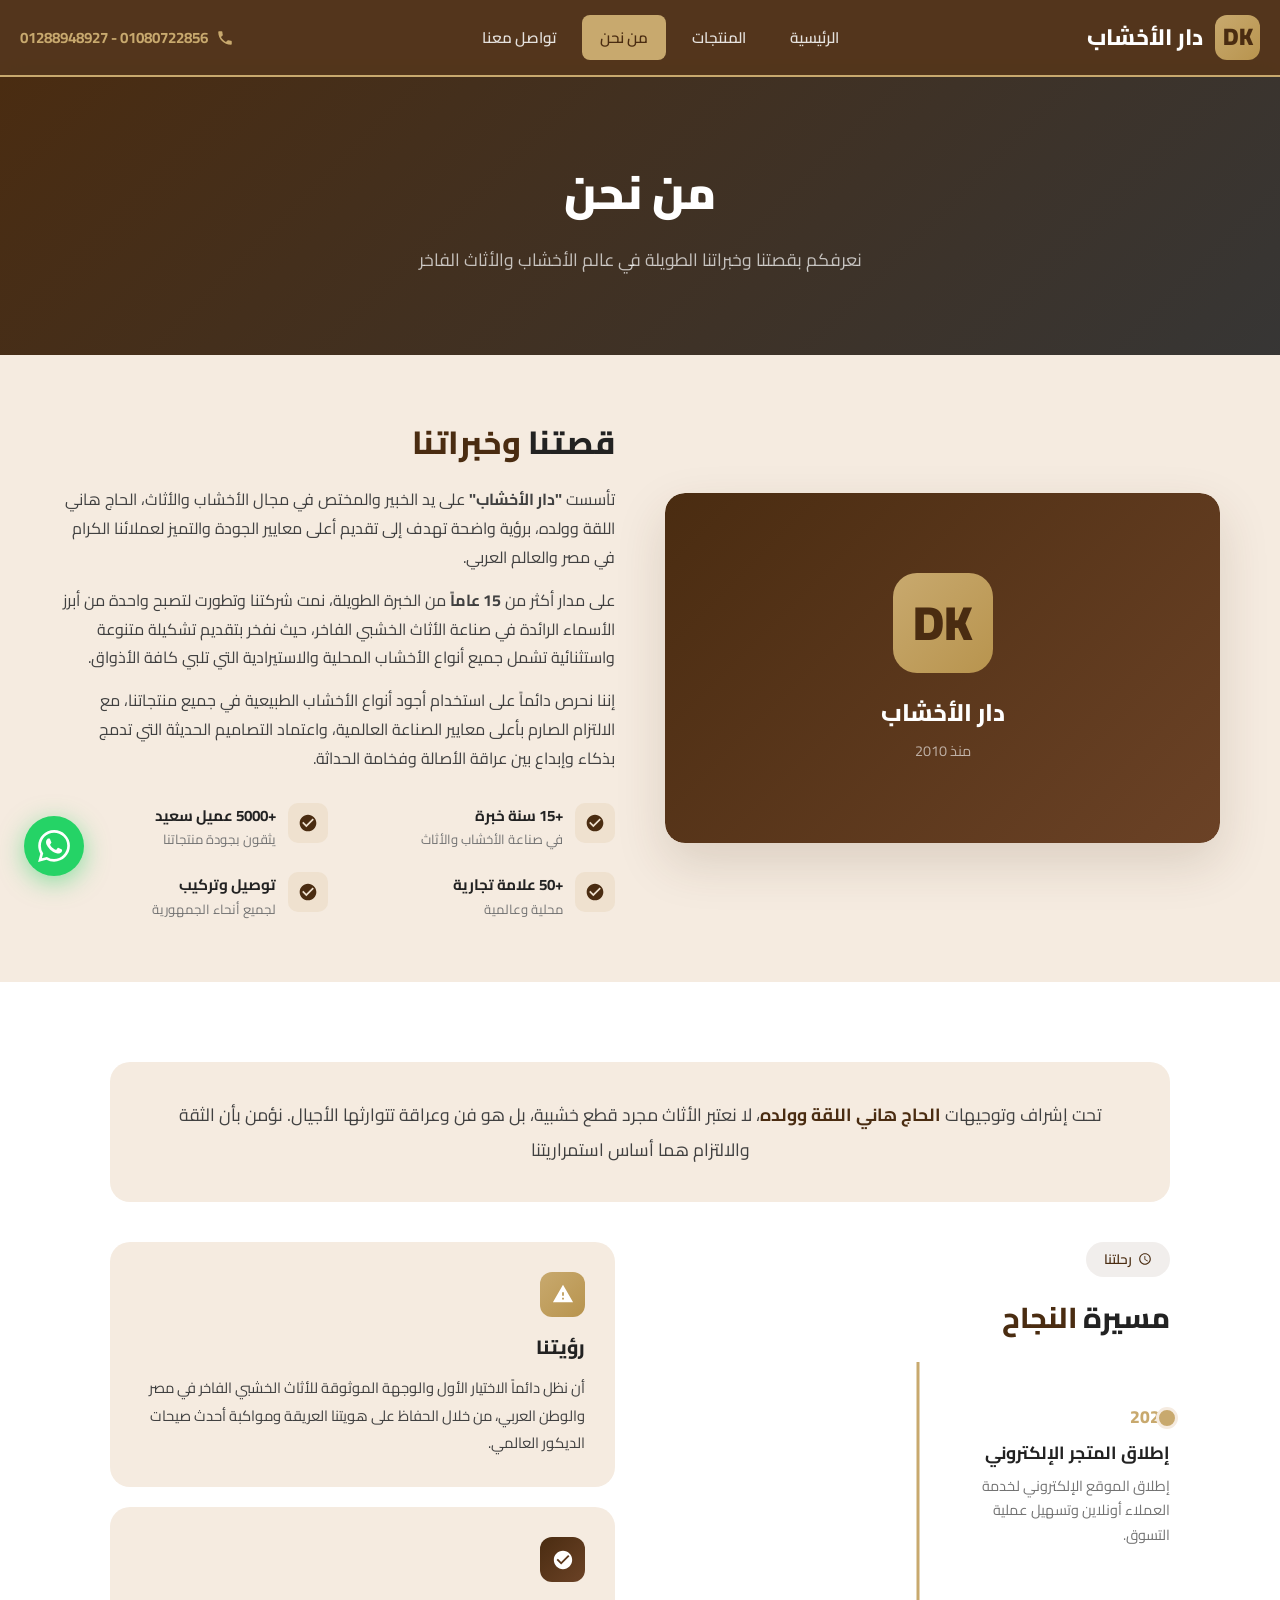
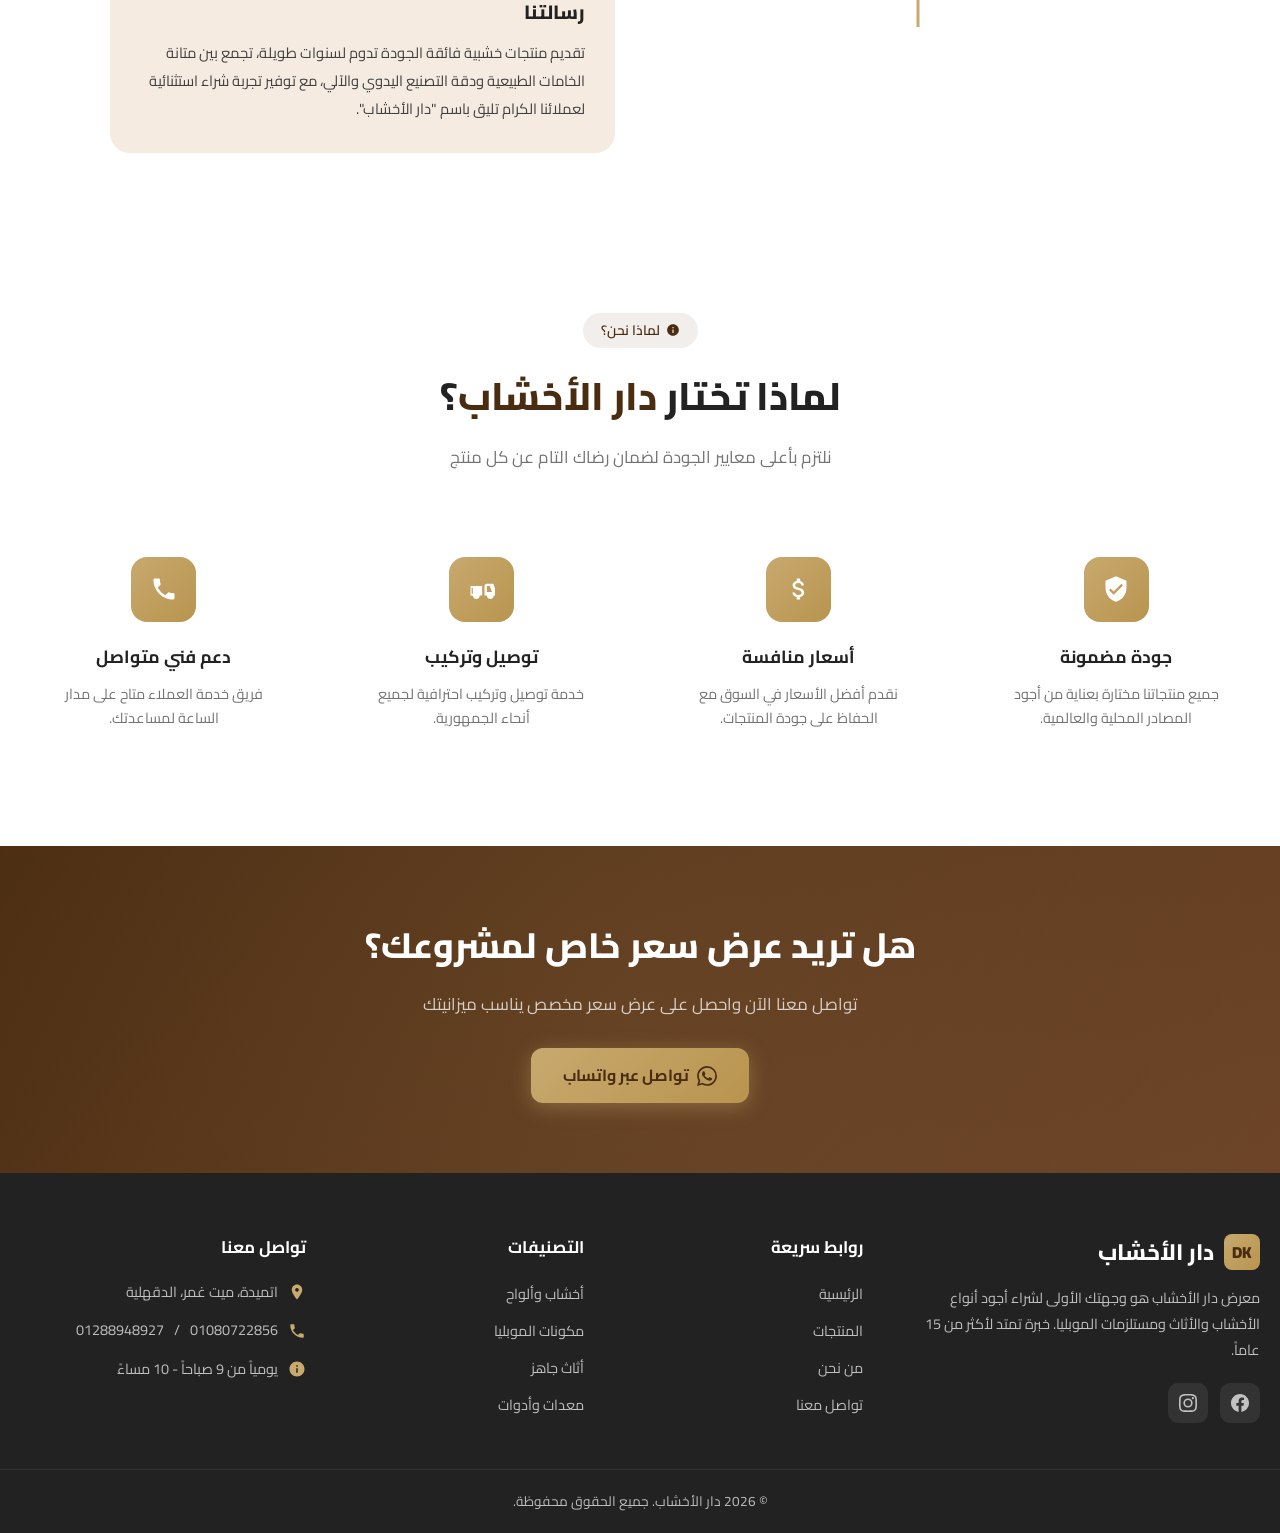
<file: about.html>
<!DOCTYPE html>
<html lang="ar" dir="rtl">
<head>
    <meta charset="UTF-8">
    <meta name="viewport" content="width=device-width, initial-scale=1.0">
    <title>من نحن | دار الأخشاب</title>
    <link rel="preconnect" href="https://fonts.googleapis.com">
    <link rel="preconnect" href="https://fonts.gstatic.com" crossorigin>
    <link href="https://fonts.googleapis.com/css2?family=Cairo:wght@400;500;600;700;800;900&display=swap" rel="stylesheet">
    <link rel="stylesheet" href="css/style.css">
</head>
<body>

<!-- Mobile Overlay -->
<div class="mobile-overlay"></div>

<!-- Navbar -->
<nav class="navbar">
    <div class="nav-container">
        <a href="index.html" class="nav-logo">
            <div class="logo-icon">DK</div>
            <span>دار الأخشاب</span>
        </a>
        <ul class="nav-links">
            <li><a href="index.html">الرئيسية</a></li>
            <li><a href="shop.html">المنتجات</a></li>
            <li><a href="about.html" class="active">من نحن</a></li>
            <li><a href="contact.html">تواصل معنا</a></li>
        </ul>
        <div class="nav-phone">
            <svg width="18" height="18" fill="currentColor" viewBox="0 0 24 24"><path d="M6.62 10.79c1.44 2.83 3.76 5.14 6.59 6.59l2.2-2.2c.27-.27.67-.36 1.02-.24 1.12.37 2.33.57 3.57.57.55 0 1 .45 1 1V20c0 .55-.45 1-1 1-9.39 0-17-7.61-17-17 0-.55.45-1 1-1h3.5c.55 0 1 .45 1 1 0 1.25.2 2.45.57 3.57.11.35.03.74-.25 1.02l-2.2 2.2z"/></svg>
            <span>01080722856 - 01288948927</span>
        </div>
        <div class="mobile-toggle">
            <span></span>
            <span></span>
            <span></span>
        </div>
    </div>
</nav>

<!-- About Hero -->
<section class="about-hero">
    <h1>من نحن</h1>
    <p>نعرفكم بقصتنا وخبراتنا الطويلة في عالم الأخشاب والأثاث الفاخر</p>
</section>

<!-- About Content -->
<section class="about-content">
    <div class="about-grid animate-on-scroll">
        <div class="about-image">
            <div style="width: 100%; height: 350px; background: linear-gradient(135deg, var(--wood-brown), var(--wood-brown-light)); border-radius: 20px; display: flex; flex-direction: column; align-items: center; justify-content: center; box-shadow: 0 20px 50px rgba(74, 44, 17, 0.15);">
                <div style="width: 100px; height: 100px; background: linear-gradient(135deg, var(--gold-accent), var(--gold-hover)); border-radius: 24px; display: flex; align-items: center; justify-content: center; margin-bottom: 20px;">
                    <span style="font-size: 3rem; font-weight: 900; color: var(--wood-brown);">DK</span>
                </div>
                <span style="font-size: 1.5rem; font-weight: 800; color: var(--white);">دار الأخشاب</span>
                <span style="font-size: 0.9rem; color: rgba(255,255,255,0.6); margin-top: 6px;"> منذ 2010</span>
            </div>
        </div>
        <div class="about-text">
            <h2>قصتنا <span>وخبراتنا</span></h2>
            <p>تأسست <strong>"دار الأخشاب"</strong> على يد الخبير والمختص في مجال الأخشاب والأثاث، الحاج هاني اللقة وولده، برؤية واضحة تهدف إلى تقديم أعلى معايير الجودة والتميز لعملائنا الكرام في مصر والعالم العربي.</p>
            <p>على مدار أكثر من <strong>15 عاماً</strong> من الخبرة الطويلة، نمت شركتنا وتطورت لتصبح واحدة من أبرز الأسماء الرائدة في صناعة الأثاث الخشبي الفاخر، حيث نفخر بتقديم تشكيلة متنوعة واستثنائية تشمل جميع أنواع الأخشاب المحلية والاستيرادية التي تلبي كافة الأذواق.</p>
            <p>إننا نحرص دائماً على استخدام أجود أنواع الأخشاب الطبيعية في جميع منتجاتنا، مع الالتزام الصارم بأعلى معايير الصناعة العالمية، واعتماد التصاميم الحديثة التي تدمج بذكاء وإبداع بين عراقة الأصالة وفخامة الحداثة.</p>
            <div class="about-features">
                <div class="about-feature">
                    <div class="about-feature-icon">
                        <svg width="20" height="20" fill="currentColor" viewBox="0 0 24 24"><path d="M12 2C6.48 2 2 6.48 2 12s4.48 10 10 10 10-4.48 10-10S17.52 2 12 2zm-2 15l-5-5 1.41-1.41L10 14.17l7.59-7.59L19 8l-9 9z"/></svg>
                    </div>
                    <div>
                        <h4>+15 سنة خبرة</h4>
                        <p>في صناعة الأخشاب والأثاث</p>
                    </div>
                </div>
                <div class="about-feature">
                    <div class="about-feature-icon">
                        <svg width="20" height="20" fill="currentColor" viewBox="0 0 24 24"><path d="M12 2C6.48 2 2 6.48 2 12s4.48 10 10 10 10-4.48 10-10S17.52 2 12 2zm-2 15l-5-5 1.41-1.41L10 14.17l7.59-7.59L19 8l-9 9z"/></svg>
                    </div>
                    <div>
                        <h4>+5000 عميل سعيد</h4>
                        <p>يثقون بجودة منتجاتنا</p>
                    </div>
                </div>
                <div class="about-feature">
                    <div class="about-feature-icon">
                        <svg width="20" height="20" fill="currentColor" viewBox="0 0 24 24"><path d="M12 2C6.48 2 2 6.48 2 12s4.48 10 10 10 10-4.48 10-10S17.52 2 12 2zm-2 15l-5-5 1.41-1.41L10 14.17l7.59-7.59L19 8l-9 9z"/></svg>
                    </div>
                    <div>
                        <h4>+50 علامة تجارية</h4>
                        <p>محلية وعالمية</p>
                    </div>
                </div>
                <div class="about-feature">
                    <div class="about-feature-icon">
                        <svg width="20" height="20" fill="currentColor" viewBox="0 0 24 24"><path d="M12 2C6.48 2 2 6.48 2 12s4.48 10 10 10 10-4.48 10-10S17.52 2 12 2zm-2 15l-5-5 1.41-1.41L10 14.17l7.59-7.59L19 8l-9 9z"/></svg>
                    </div>
                    <div>
                        <h4>توصيل وتركيب</h4>
                        <p>لجميع أنحاء الجمهورية</p>
                    </div>
                </div>
            </div>
        </div>
    </div>
</section>

<!-- Timeline + Vision & Mission -->
<section class="section" style="background: var(--white);">
    <div style="max-width: 1100px; margin: 0 auto; padding: 0 20px;">
        <div class="animate-on-scroll" style="background: var(--warm-beige); border-radius: 20px; padding: 35px 40px; margin-bottom: 40px; text-align: center;">
            <p style="font-size: 1.1rem; color: var(--gray-700); line-height: 2; margin: 0;">
                تحت إشراف وتوجيهات <strong style="color: var(--wood-brown);">الحاج هاني اللقة وولده</strong>، لا نعتبر الأثاث مجرد قطع خشبية، بل هو فن وعراقة تتوارثها الأجيال.
                نؤمن بأن الثقة والالتزام هما أساس استمراريتنا
            </p>
        </div>

        <div style="display: grid; grid-template-columns: 1fr 1fr; gap: 50px; align-items: start;">

        <!-- Timeline -->
        <div class="animate-on-scroll">
            <div class="badge" style="display:inline-flex;align-items:center;gap:6px;background:rgba(74,44,17,0.08);color:var(--wood-brown);padding:6px 18px;border-radius:50px;font-weight:600;font-size:0.85rem;margin-bottom:16px;">
                <svg width="14" height="14" fill="currentColor" viewBox="0 0 24 24"><path d="M11.99 2C6.47 2 2 6.48 2 12s4.47 10 9.99 10C17.52 22 22 17.52 22 12S17.52 2 11.99 2zM12 20c-4.42 0-8-3.58-8-8s3.58-8 8-8 8 3.58 8 8-3.58 8-8 8zm.5-13H11v6l5.25 3.15.75-1.23-4.5-2.67z"/></svg>
                رحلتنا
            </div>
            <h2 style="font-size:1.8rem;font-weight:800;color:var(--charcoal);margin-bottom:20px;">مسيرة <span style="color:var(--wood-brown);">النجاح</span></h2>
            <div class="timeline">
                <div class="timeline-item animate-on-scroll">
                    <div class="timeline-year">2026</div>
                    <h3>إطلاق المتجر الإلكتروني</h3>
                    <p>إطلاق الموقع الإلكتروني لخدمة العملاء أونلاين وتسهيل عملية التسوق.</p>
                </div>
            </div>
        </div>

        <!-- Vision & Mission -->
        <div>
            <div class="animate-on-scroll" style="background: var(--warm-beige); border-radius: 20px; padding: 30px; margin-bottom: 20px;">
                <div style="width:45px;height:45px;background:linear-gradient(135deg,var(--gold-accent),var(--gold-hover));border-radius:12px;display:flex;align-items:center;justify-content:center;margin-bottom:14px;">
                    <svg width="22" height="22" fill="white" viewBox="0 0 24 24"><path d="M1 21h22L12 2 1 21zm12-3h-2v-2h2v2zm0-4h-2v-4h2v4z"/></svg>
                </div>
                <h3 style="font-size:1.2rem;font-weight:800;color:var(--charcoal);margin-bottom:10px;">رؤيتنا</h3>
                <p style="font-size:0.92rem;color:var(--gray-700);line-height:1.9;margin:0;">
                    أن نظل دائماً الاختيار الأول والوجهة الموثوقة للأثاث الخشبي الفاخر في مصر والوطن العربي، من خلال الحفاظ على هويتنا العريقة ومواكبة أحدث صيحات الديكور العالمي.
                </p>
            </div>

            <div class="animate-on-scroll" style="background: var(--warm-beige); border-radius: 20px; padding: 30px;">
                <div style="width:45px;height:45px;background:linear-gradient(135deg,var(--wood-brown),var(--wood-brown-light));border-radius:12px;display:flex;align-items:center;justify-content:center;margin-bottom:14px;">
                    <svg width="22" height="22" fill="white" viewBox="0 0 24 24"><path d="M12 2C6.48 2 2 6.48 2 12s4.48 10 10 10 10-4.48 10-10S17.52 2 12 2zm-2 15l-5-5 1.41-1.41L10 14.17l7.59-7.59L19 8l-9 9z"/></svg>
                </div>
                <h3 style="font-size:1.2rem;font-weight:800;color:var(--charcoal);margin-bottom:10px;">رسالتنا</h3>
                <p style="font-size:0.92rem;color:var(--gray-700);line-height:1.9;margin:0;">
                    تقديم منتجات خشبية فائقة الجودة تدوم لسنوات طويلة، تجمع بين متانة الخامات الطبيعية ودقة التصنيع اليدوي والآلي، مع توفير تجربة شراء استثنائية لعملائنا الكرام تليق باسم "دار الأخشاب".
                </p>
            </div>
        </div>
    </div>
    </div>
</section>

<!-- Why Choose Us -->
<section class="section why-us">
    <div class="section-header animate-on-scroll">
        <div class="badge">
            <svg width="14" height="14" fill="currentColor" viewBox="0 0 24 24"><path d="M12 22C6.477 22 2 17.523 2 12S6.477 2 12 2s10 4.477 10 10-4.477 10-10 10zm-1-11v6h2v-6h-2zm0-4v2h2V7h-2z"/></svg>
            لماذا نحن؟
        </div>
        <h2>لماذا تختار <span>دار الأخشاب</span>؟</h2>
        <p>نلتزم بأعلى معايير الجودة لضمان رضاك التام عن كل منتج</p>
    </div>
    <div class="why-us-grid">
        <div class="why-us-card animate-on-scroll">
            <div class="why-us-icon">
                <svg width="28" height="28" fill="currentColor" viewBox="0 0 24 24"><path d="M12 1L3 5v6c0 5.55 3.84 10.74 9 12 5.16-1.26 9-6.45 9-12V5l-9-4zm-2 16l-4-4 1.41-1.41L10 14.17l6.59-6.59L18 9l-8 8z"/></svg>
            </div>
            <h3>جودة مضمونة</h3>
            <p>جميع منتجاتنا مختارة بعناية من أجود المصادر المحلية والعالمية.</p>
        </div>
        <div class="why-us-card animate-on-scroll">
            <div class="why-us-icon">
                <svg width="28" height="28" fill="currentColor" viewBox="0 0 24 24"><path d="M11.8 10.9c-2.27-.59-3-1.2-3-2.15 0-1.09 1.01-1.85 2.7-1.85 1.78 0 2.44.85 2.5 2.1h2.21c-.07-1.72-1.12-3.3-3.21-3.81V3h-3v2.16c-1.94.42-3.5 1.68-3.5 3.61 0 2.31 1.91 3.46 4.7 4.13 2.5.6 3 1.48 3 2.41 0 .69-.49 1.79-2.7 1.79-2.06 0-2.87-.92-2.98-2.1h-2.2c.12 2.19 1.76 3.42 3.68 3.83V21h3v-2.15c1.95-.37 3.5-1.5 3.5-3.55 0-2.84-2.43-3.81-4.7-4.4z"/></svg>
            </div>
            <h3>أسعار منافسة</h3>
            <p>نقدم أفضل الأسعار في السوق مع الحفاظ على جودة المنتجات.</p>
        </div>
        <div class="why-us-card animate-on-scroll">
            <div class="why-us-icon">
                <svg width="28" height="28" fill="currentColor" viewBox="0 0 24 24"><path d="M18 18.5c.83 0 1.5-.67 1.5-1.5s-.67-1.5-1.5-1.5-1.5.67-1.5 1.5.67 1.5 1.5 1.5zM19.5 9.5l1.9 5.1H17V9.5h2.5m0-2H17c-1.1 0-2 .9-2 2v8h2c0 1.66 1.34 3 3 3s3-1.34 3-3h2v-3.5l-2.5-6.5zM6 18.5c.83 0 1.5-.67 1.5-1.5s-.67-1.5-1.5-1.5-1.5.67-1.5 1.5.67 1.5 1.5 1.5zM3 9.5v8h2c0 1.66 1.34 3 3 3s3-1.34 3-3h2v-8H3zm2 6.5H4v-5h1v5z"/></svg>
            </div>
            <h3>توصيل وتركيب</h3>
            <p>خدمة توصيل وتركيب احترافية لجميع أنحاء الجمهورية.</p>
        </div>
        <div class="why-us-card animate-on-scroll">
            <div class="why-us-icon">
                <svg width="28" height="28" fill="currentColor" viewBox="0 0 24 24"><path d="M20 15.5c-1.25 0-2.45-.2-3.57-.57-.35-.11-.74-.03-1.02.24l-2.2 2.2c-2.83-1.44-5.15-3.75-6.59-6.59l2.2-2.2c.28-.28.36-.67.25-1.02C8.7 6.45 8.5 5.25 8.5 4c0-.55-.45-1-1-1H4c-.55 0-1 .45-1 1 0 9.39 7.61 17 17 17 .55 0 1-.45 1-1v-3.5c0-.55-.45-1-1-1z"/></svg>
            </div>
            <h3>دعم فني متواصل</h3>
            <p>فريق خدمة العملاء متاح على مدار الساعة لمساعدتك.</p>
        </div>
    </div>
</section>

<!-- CTA Banner -->
<section class="cta-banner">
    <h2>هل تريد عرض سعر خاص لمشروعك؟</h2>
    <p>تواصل معنا الآن واحصل على عرض سعر مخصص يناسب ميزانيتك</p>
    <a href="https://wa.me/201080722856" class="btn btn-gold" target="_blank">
        <svg width="20" height="20" fill="currentColor" viewBox="0 0 24 24"><path d="M17.472 14.382c-.297-.149-1.758-.867-2.03-.967-.273-.099-.471-.148-.67.15-.197.297-.767.966-.94 1.164-.173.199-.347.223-.644.075-.297-.15-1.255-.463-2.39-1.475-.883-.788-1.48-1.761-1.653-2.059-.173-.297-.018-.458.13-.606.134-.133.298-.347.446-.52.149-.174.198-.298.298-.497.099-.198.05-.371-.025-.52-.075-.149-.669-1.612-.916-2.207-.242-.579-.487-.5-.669-.51-.173-.008-.371-.01-.57-.01-.198 0-.52.074-.792.372-.272.297-1.04 1.016-1.04 2.479 0 1.462 1.065 2.875 1.213 3.074.149.198 2.096 3.2 5.077 4.487.709.306 1.262.489 1.694.625.712.227 1.36.195 1.871.118.571-.085 1.758-.719 2.006-1.413.248-.694.248-1.289.173-1.413-.074-.124-.272-.198-.57-.347m-5.421 7.403h-.004a9.87 9.87 0 01-5.031-1.378l-.361-.214-3.741.982.998-3.648-.235-.374a9.86 9.86 0 01-1.51-5.26c.001-5.45 4.436-9.884 9.888-9.884 2.64 0 5.122 1.03 6.988 2.898a9.825 9.825 0 012.893 6.994c-.003 5.45-4.437 9.884-9.885 9.884m8.413-18.297A11.815 11.815 0 0012.05 0C5.495 0 .16 5.335.157 11.892c0 2.096.547 4.142 1.588 5.945L.057 24l6.305-1.654a11.882 11.882 0 005.683 1.448h.005c6.554 0 11.89-5.335 11.893-11.893a11.821 11.821 0 00-3.48-8.413z"/></svg>
        تواصل عبر واتساب
    </a>
</section>

<!-- Footer -->
<footer class="footer">
    <div class="footer-grid">
        <div class="footer-brand">
            <h3>
                <div class="logo-icon" style="width:36px;height:36px;background:linear-gradient(135deg,var(--gold-accent),var(--gold-hover));border-radius:8px;display:flex;align-items:center;justify-content:center;font-size:1rem;color:var(--wood-brown);font-weight:900;">DK</div>
                دار الأخشاب
            </h3>
            <p>معرض دار الأخشاب هو وجهتك الأولى لشراء أجود أنواع الأخشاب والأثاث ومستلزمات الموبليا. خبرة تمتد لأكثر من 15 عاماً.</p>
            <div class="footer-social">
                <a href="https://www.facebook.com/share/18kz8QVVQr/" target="_blank" aria-label="Facebook"><svg width="18" height="18" fill="currentColor" viewBox="0 0 24 24"><path d="M24 12.073c0-6.627-5.373-12-12-12s-12 5.373-12 12c0 5.99 4.388 10.954 10.125 11.854v-8.385H7.078v-3.47h3.047V9.43c0-3.007 1.792-4.669 4.533-4.669 1.312 0 2.686.235 2.686.235v2.953H15.83c-1.491 0-1.956.925-1.956 1.874v2.25h3.328l-.532 3.47h-2.796v8.385C19.612 23.027 24 18.062 24 12.073z"/></svg></a>
                <a href="#" aria-label="Instagram"><svg width="18" height="18" fill="currentColor" viewBox="0 0 24 24"><path d="M12 2.163c3.204 0 3.584.012 4.85.07 3.252.148 4.771 1.691 4.919 4.919.058 1.265.069 1.645.069 4.849 0 3.205-.012 3.584-.069 4.849-.149 3.225-1.664 4.771-4.919 4.919-1.266.058-1.644.07-4.85.07-3.204 0-3.584-.012-4.849-.07-3.26-.149-4.771-1.699-4.919-4.92-.058-1.265-.07-1.644-.07-4.849 0-3.204.013-3.583.07-4.849.149-3.227 1.664-4.771 4.919-4.919 1.266-.057 1.645-.069 4.849-.069zM12 0C8.741 0 8.333.014 7.053.072 2.695.272.273 2.69.073 7.052.014 8.333 0 8.741 0 12c0 3.259.014 3.668.072 4.948.2 4.358 2.618 6.78 6.98 6.98C8.333 23.986 8.741 24 12 24c3.259 0 3.668-.014 4.948-.072 4.354-.2 6.782-2.618 6.979-6.98.059-1.28.073-1.689.073-4.948 0-3.259-.014-3.667-.072-4.947-.196-4.354-2.617-6.78-6.979-6.98C15.668.014 15.259 0 12 0zm0 5.838a6.162 6.162 0 100 12.324 6.162 6.162 0 000-12.324zM12 16a4 4 0 110-8 4 4 0 010 8zm6.406-11.845a1.44 1.44 0 100 2.881 1.44 1.44 0 000-2.881z"/></svg></a>
            </div>
        </div>
        <div class="footer-col">
            <h4>روابط سريعة</h4>
            <ul>
                <li><a href="index.html">الرئيسية</a></li>
                <li><a href="shop.html">المنتجات</a></li>
                <li><a href="about.html">من نحن</a></li>
                <li><a href="contact.html">تواصل معنا</a></li>
            </ul>
        </div>
        <div class="footer-col">
            <h4>التصنيفات</h4>
            <ul>
                <li><a href="shop.html">أخشاب وألواح</a></li>
                <li><a href="shop.html">مكونات الموبليا</a></li>
                <li><a href="shop.html">أثاث جاهز</a></li>
                <li><a href="shop.html">معدات وأدوات</a></li>
            </ul>
        </div>
        <div class="footer-col">
            <h4>تواصل معنا</h4>
            <div class="footer-contact-item">
                <svg fill="currentColor" viewBox="0 0 24 24"><path d="M12 2C8.13 2 5 5.13 5 9c0 5.25 7 13 7 13s7-7.75 7-13c0-3.87-3.13-7-7-7zm0 9.5c-1.38 0-2.5-1.12-2.5-2.5s1.12-2.5 2.5-2.5 2.5 1.12 2.5 2.5-1.12 2.5-2.5 2.5z"/></svg>
                <span>اتميدة، ميت غمر، الدقهلية</span>
            </div>
            <div class="footer-contact-item">
                <svg fill="currentColor" viewBox="0 0 24 24"><path d="M6.62 10.79c1.44 2.83 3.76 5.14 6.59 6.59l2.2-2.2c.27-.27.67-.36 1.02-.24 1.12.37 2.33.57 3.57.57.55 0 1 .45 1 1V20c0 .55-.45 1-1 1-9.39 0-17-7.61-17-17 0-.55.45-1 1-1h3.5c.55 0 1 .45 1 1 0 1.25.2 2.45.57 3.57.11.35.03.74-.25 1.02l-2.2 2.2z"/></svg>
                <a href="tel:01080722856">01080722856</a> / <a href="tel:01288948927">01288948927</a>
            </div>
            <div class="footer-contact-item">
                <svg fill="currentColor" viewBox="0 0 24 24"><path d="M12 22C6.477 22 2 17.523 2 12S6.477 2 12 2s10 4.477 10 10-4.477 10-10 10zm-1-11v6h2v-6h-2zm0-4v2h2V7h-2z"/></svg>
                <span>يومياً من 9 صباحاً - 10 مساءً</span>
            </div>
        </div>
    </div>
    <div class="footer-bottom">
        <p>&copy; 2026 دار الأخشاب. جميع الحقوق محفوظة.</p>
    </div>
</footer>

<!-- Floating WhatsApp -->
<a href="https://wa.me/201080722856" class="whatsapp-float" target="_blank" aria-label="تواصل عبر واتساب">
    <svg viewBox="0 0 24 24"><path d="M17.472 14.382c-.297-.149-1.758-.867-2.03-.967-.273-.099-.471-.148-.67.15-.197.297-.767.966-.94 1.164-.173.199-.347.223-.644.075-.297-.15-1.255-.463-2.39-1.475-.883-.788-1.48-1.761-1.653-2.059-.173-.297-.018-.458.13-.606.134-.133.298-.347.446-.52.149-.174.198-.298.298-.497.099-.198.05-.371-.025-.52-.075-.149-.669-1.612-.916-2.207-.242-.579-.487-.5-.669-.51-.173-.008-.371-.01-.57-.01-.198 0-.52.074-.792.372-.272.297-1.04 1.016-1.04 2.479 0 1.462 1.065 2.875 1.213 3.074.149.198 2.096 3.2 5.077 4.487.709.306 1.262.489 1.694.625.712.227 1.36.195 1.871.118.571-.085 1.758-.719 2.006-1.413.248-.694.248-1.289.173-1.413-.074-.124-.272-.198-.57-.347m-5.421 7.403h-.004a9.87 9.87 0 01-5.031-1.378l-.361-.214-3.741.982.998-3.648-.235-.374a9.86 9.86 0 01-1.51-5.26c.001-5.45 4.436-9.884 9.888-9.884 2.64 0 5.122 1.03 6.988 2.898a9.825 9.825 0 012.893 6.994c-.003 5.45-4.437 9.884-9.885 9.884m8.413-18.297A11.815 11.815 0 0012.05 0C5.495 0 .16 5.335.157 11.892c0 2.096.547 4.142 1.588 5.945L.057 24l6.305-1.654a11.882 11.882 0 005.683 1.448h.005c6.554 0 11.89-5.335 11.893-11.893a11.821 11.821 0 00-3.48-8.413z"/></svg>
    <span class="whatsapp-tooltip">تواصل معنا عبر واتساب</span>
</a>

<!-- Back to Top -->
<button class="back-to-top" aria-label="العودة للأعلى">
    <svg width="20" height="20" fill="currentColor" viewBox="0 0 24 24"><path d="M7.41 15.41L12 10.83l4.59 4.58L18 14l-6-6-6 6z"/></svg>
</button>

<script src="js/app.js"></script>
</body>
</html>
</file>
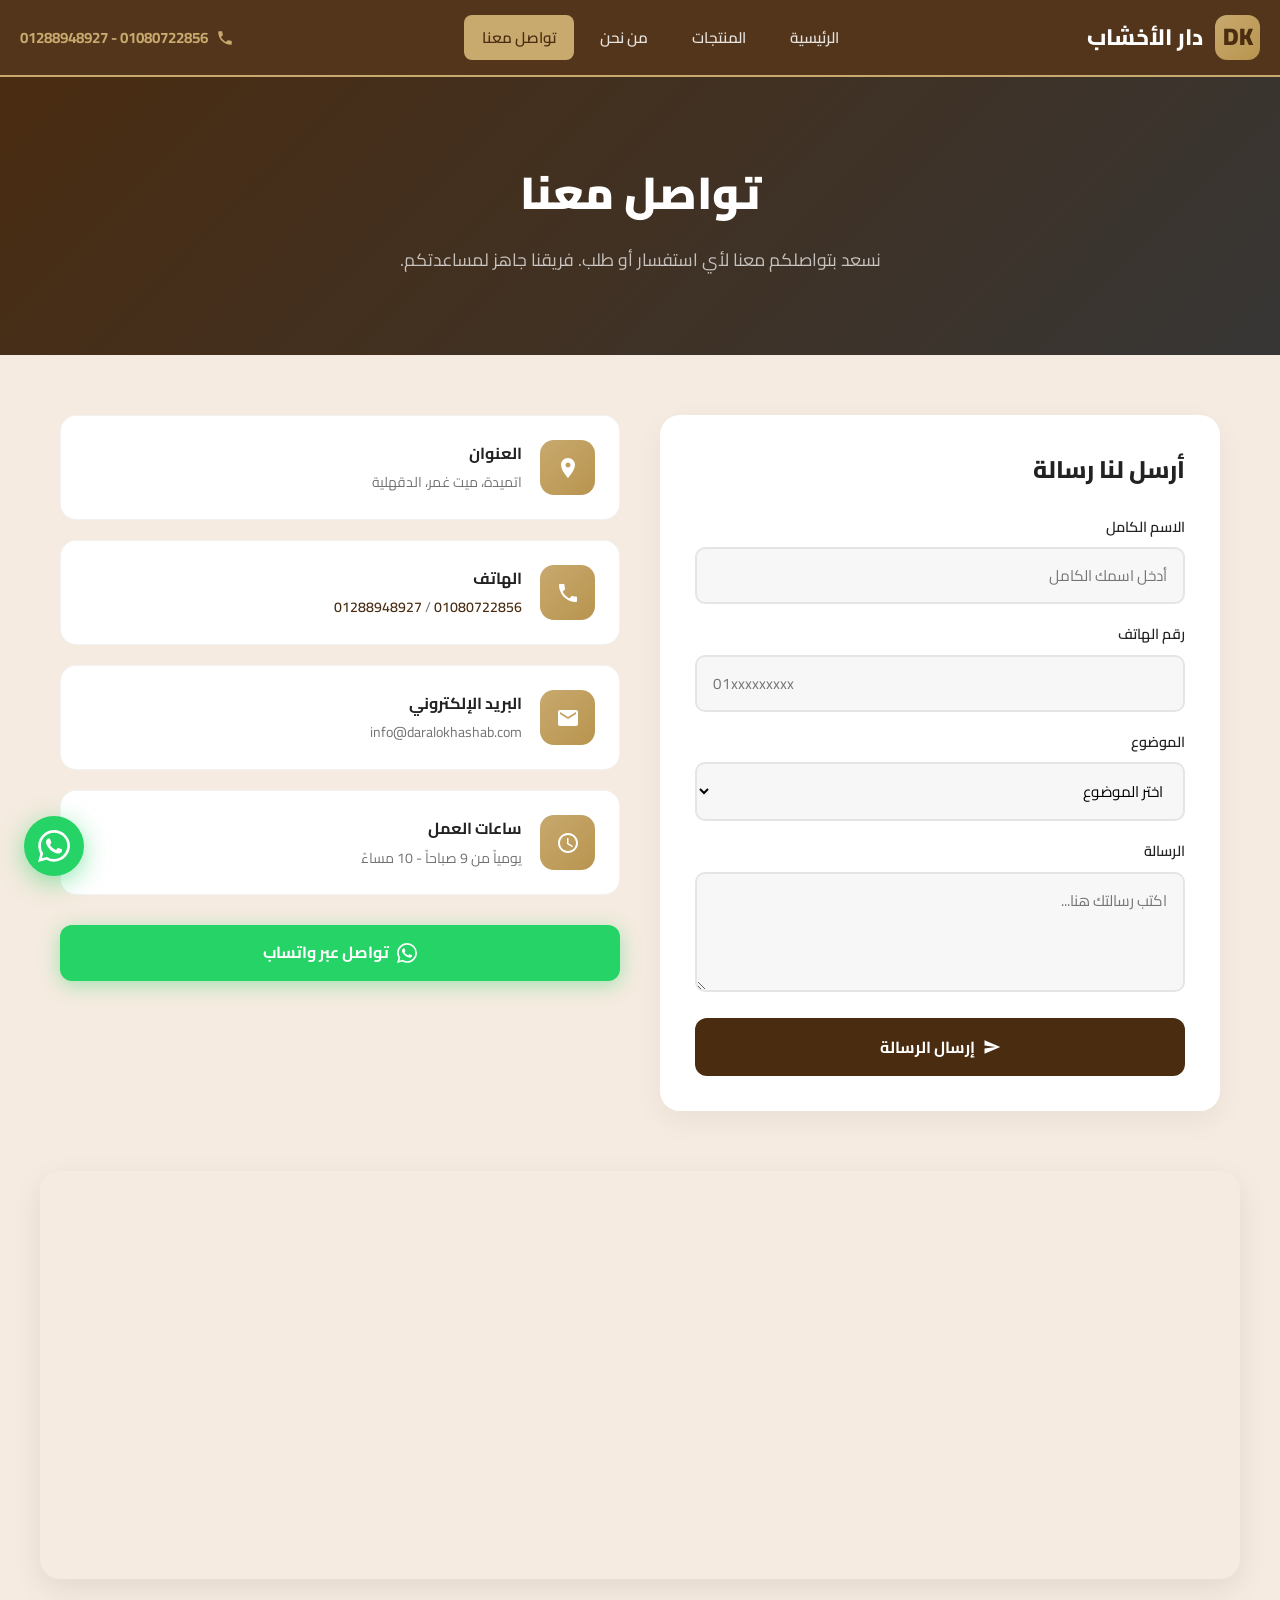
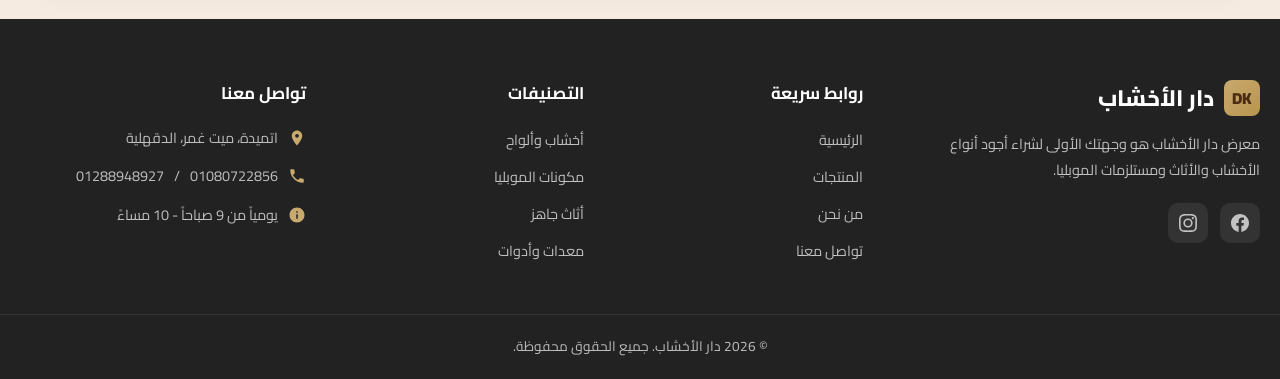
<file: contact.html>
<!DOCTYPE html>
<html lang="ar" dir="rtl">
<head>
    <meta charset="UTF-8">
    <meta name="viewport" content="width=device-width, initial-scale=1.0">
    <title>تواصل معنا | دار الأخشاب</title>
    <link rel="preconnect" href="https://fonts.googleapis.com">
    <link rel="preconnect" href="https://fonts.gstatic.com" crossorigin>
    <link href="https://fonts.googleapis.com/css2?family=Cairo:wght@400;500;600;700;800;900&display=swap" rel="stylesheet">
    <link rel="stylesheet" href="css/style.css">
</head>
<body>

<!-- Mobile Overlay -->
<div class="mobile-overlay"></div>

<!-- Navbar -->
<nav class="navbar">
    <div class="nav-container">
        <a href="index.html" class="nav-logo">
            <div class="logo-icon">DK</div>
            <span>دار الأخشاب</span>
        </a>
        <ul class="nav-links">
            <li><a href="index.html">الرئيسية</a></li>
            <li><a href="shop.html">المنتجات</a></li>
            <li><a href="about.html">من نحن</a></li>
            <li><a href="contact.html" class="active">تواصل معنا</a></li>
        </ul>
        <div class="nav-phone">
            <svg width="18" height="18" fill="currentColor" viewBox="0 0 24 24"><path d="M6.62 10.79c1.44 2.83 3.76 5.14 6.59 6.59l2.2-2.2c.27-.27.67-.36 1.02-.24 1.12.37 2.33.57 3.57.57.55 0 1 .45 1 1V20c0 .55-.45 1-1 1-9.39 0-17-7.61-17-17 0-.55.45-1 1-1h3.5c.55 0 1 .45 1 1 0 1.25.2 2.45.57 3.57.11.35.03.74-.25 1.02l-2.2 2.2z"/></svg>
            <span>01080722856 - 01288948927</span>
        </div>
        <div class="mobile-toggle">
            <span></span>
            <span></span>
            <span></span>
        </div>
    </div>
</nav>

<!-- Contact Hero -->
<section class="contact-hero">
    <h1>تواصل معنا</h1>
    <p>نسعد بتواصلكم معنا لأي استفسار أو طلب. فريقنا جاهز لمساعدتكم.</p>
</section>

<!-- Contact Section -->
<section class="contact-section">
    <!-- Contact Form -->
    <div class="contact-form-wrapper animate-on-scroll">
        <h2>أرسل لنا رسالة</h2>
        <form onsubmit="handleContactForm(event)">
            <div class="form-group">
                <label>الاسم الكامل</label>
                <input type="text" name="name" placeholder="أدخل اسمك الكامل" required>
            </div>
            <div class="form-group">
                <label>رقم الهاتف</label>
                <input type="tel" name="phone" placeholder="01xxxxxxxxx" required>
            </div>
            <div class="form-group">
                <label>الموضوع</label>
                <select name="subject">
                    <option value="">اختر الموضوع</option>
                    <option value="quote">طلب عرض سعر</option>
                    <option value="product">استفسار عن منتج</option>
                    <option value="complaint">شكوى أو اقتراح</option>
                    <option value="other">أخرى</option>
                </select>
            </div>
            <div class="form-group">
                <label>الرسالة</label>
                <textarea name="message" placeholder="اكتب رسالتك هنا..."></textarea>
            </div>
            <button type="submit" class="btn btn-brown" style="width:100%;justify-content:center;">
                <svg width="18" height="18" fill="currentColor" viewBox="0 0 24 24"><path d="M2.01 21L23 12 2.01 3 2 10l15 2-15 2z"/></svg>
                إرسال الرسالة
            </button>
        </form>
    </div>

    <!-- Contact Info -->
    <div class="contact-info-cards">
        <div class="contact-info-card animate-on-scroll">
            <div class="contact-info-icon">
                <svg width="24" height="24" fill="currentColor" viewBox="0 0 24 24"><path d="M12 2C8.13 2 5 5.13 5 9c0 5.25 7 13 7 13s7-7.75 7-13c0-3.87-3.13-7-7-7zm0 9.5c-1.38 0-2.5-1.12-2.5-2.5s1.12-2.5 2.5-2.5 2.5 1.12 2.5 2.5-1.12 2.5-2.5 2.5z"/></svg>
            </div>
            <div>
                <h3>العنوان</h3>
                <p>اتميدة، ميت غمر، الدقهلية</p>
            </div>
        </div>
        <div class="contact-info-card animate-on-scroll">
            <div class="contact-info-icon">
                <svg width="24" height="24" fill="currentColor" viewBox="0 0 24 24"><path d="M6.62 10.79c1.44 2.83 3.76 5.14 6.59 6.59l2.2-2.2c.27-.27.67-.36 1.02-.24 1.12.37 2.33.57 3.57.57.55 0 1 .45 1 1V20c0 .55-.45 1-1 1-9.39 0-17-7.61-17-17 0-.55.45-1 1-1h3.5c.55 0 1 .45 1 1 0 1.25.2 2.45.57 3.57.11.35.03.74-.25 1.02l-2.2 2.2z"/></svg>
            </div>
            <div>
                <h3>الهاتف</h3>
                <p><a href="tel:01080722856">01080722856</a> / <a href="tel:01288948927">01288948927</a></p>
            </div>
        </div>
        <div class="contact-info-card animate-on-scroll">
            <div class="contact-info-icon">
                <svg width="24" height="24" fill="currentColor" viewBox="0 0 24 24"><path d="M20 4H4c-1.1 0-1.99.9-1.99 2L2 18c0 1.1.9 2 2 2h16c1.1 0 2-.9 2-2V6c0-1.1-.9-2-2-2zm0 4l-8 5-8-5V6l8 5 8-5v2z"/></svg>
            </div>
            <div>
                <h3>البريد الإلكتروني</h3>
                <p>info@daralokhashab.com</p>
            </div>
        </div>
        <div class="contact-info-card animate-on-scroll">
            <div class="contact-info-icon">
                <svg width="24" height="24" fill="currentColor" viewBox="0 0 24 24"><path d="M11.99 2C6.47 2 2 6.48 2 12s4.47 10 9.99 10C17.52 22 22 17.52 22 12S17.52 2 11.99 2zM12 20c-4.42 0-8-3.58-8-8s3.58-8 8-8 8 3.58 8 8-3.58 8-8 8zm.5-13H11v6l5.25 3.15.75-1.23-4.5-2.67z"/></svg>
            </div>
            <div>
                <h3>ساعات العمل</h3>
                <p>يومياً من 9 صباحاً - 10 مساءً</p>
            </div>
        </div>
        <a href="https://wa.me/201080722856" class="btn btn-whatsapp" target="_blank" style="width:100%;justify-content:center;margin-top:10px;">
            <svg width="20" height="20" fill="currentColor" viewBox="0 0 24 24"><path d="M17.472 14.382c-.297-.149-1.758-.867-2.03-.967-.273-.099-.471-.148-.67.15-.197.297-.767.966-.94 1.164-.173.199-.347.223-.644.075-.297-.15-1.255-.463-2.39-1.475-.883-.788-1.48-1.761-1.653-2.059-.173-.297-.018-.458.13-.606.134-.133.298-.347.446-.52.149-.174.198-.298.298-.497.099-.198.05-.371-.025-.52-.075-.149-.669-1.612-.916-2.207-.242-.579-.487-.5-.669-.51-.173-.008-.371-.01-.57-.01-.198 0-.52.074-.792.372-.272.297-1.04 1.016-1.04 2.479 0 1.462 1.065 2.875 1.213 3.074.149.198 2.096 3.2 5.077 4.487.709.306 1.262.489 1.694.625.712.227 1.36.195 1.871.118.571-.085 1.758-.719 2.006-1.413.248-.694.248-1.289.173-1.413-.074-.124-.272-.198-.57-.347m-5.421 7.403h-.004a9.87 9.87 0 01-5.031-1.378l-.361-.214-3.741.982.998-3.648-.235-.374a9.86 9.86 0 01-1.51-5.26c.001-5.45 4.436-9.884 9.888-9.884 2.64 0 5.122 1.03 6.988 2.898a9.825 9.825 0 012.893 6.994c-.003 5.45-4.437 9.884-9.885 9.884m8.413-18.297A11.815 11.815 0 0012.05 0C5.495 0 .16 5.335.157 11.892c0 2.096.547 4.142 1.588 5.945L.057 24l6.305-1.654a11.882 11.882 0 005.683 1.448h.005c6.554 0 11.89-5.335 11.893-11.893a11.821 11.821 0 00-3.48-8.413z"/></svg>
            تواصل عبر واتساب
        </a>
    </div>
</section>

<!-- Google Map -->
<section class="contact-map">
    <iframe src="https://www.google.com/maps?q=30.769274,31.341517&output=embed" allowfullscreen="" loading="lazy" referrerpolicy="no-referrer-when-downgrade"></iframe>
</section>

<!-- Footer -->
<footer class="footer">
    <div class="footer-grid">
        <div class="footer-brand">
            <h3>
                <div class="logo-icon" style="width:36px;height:36px;background:linear-gradient(135deg,var(--gold-accent),var(--gold-hover));border-radius:8px;display:flex;align-items:center;justify-content:center;font-size:1rem;color:var(--wood-brown);font-weight:900;">DK</div>
                دار الأخشاب
            </h3>
            <p>معرض دار الأخشاب هو وجهتك الأولى لشراء أجود أنواع الأخشاب والأثاث ومستلزمات الموبليا.</p>
            <div class="footer-social">
                <a href="https://www.facebook.com/share/18kz8QVVQr/" target="_blank" aria-label="Facebook"><svg width="18" height="18" fill="currentColor" viewBox="0 0 24 24"><path d="M24 12.073c0-6.627-5.373-12-12-12s-12 5.373-12 12c0 5.99 4.388 10.954 10.125 11.854v-8.385H7.078v-3.47h3.047V9.43c0-3.007 1.792-4.669 4.533-4.669 1.312 0 2.686.235 2.686.235v2.953H15.83c-1.491 0-1.956.925-1.956 1.874v2.25h3.328l-.532 3.47h-2.796v8.385C19.612 23.027 24 18.062 24 12.073z"/></svg></a>
                <a href="#" aria-label="Instagram"><svg width="18" height="18" fill="currentColor" viewBox="0 0 24 24"><path d="M12 2.163c3.204 0 3.584.012 4.85.07 3.252.148 4.771 1.691 4.919 4.919.058 1.265.069 1.645.069 4.849 0 3.205-.012 3.584-.069 4.849-.149 3.225-1.664 4.771-4.919 4.919-1.266.058-1.644.07-4.85.07-3.204 0-3.584-.012-4.849-.07-3.26-.149-4.771-1.699-4.919-4.92-.058-1.265-.07-1.644-.07-4.849 0-3.204.013-3.583.07-4.849.149-3.227 1.664-4.771 4.919-4.919 1.266-.057 1.645-.069 4.849-.069zM12 0C8.741 0 8.333.014 7.053.072 2.695.272.273 2.69.073 7.052.014 8.333 0 8.741 0 12c0 3.259.014 3.668.072 4.948.2 4.358 2.618 6.78 6.98 6.98C8.333 23.986 8.741 24 12 24c3.259 0 3.668-.014 4.948-.072 4.354-.2 6.782-2.618 6.979-6.98.059-1.28.073-1.689.073-4.948 0-3.259-.014-3.667-.072-4.947-.196-4.354-2.617-6.78-6.979-6.98C15.668.014 15.259 0 12 0zm0 5.838a6.162 6.162 0 100 12.324 6.162 6.162 0 000-12.324zM12 16a4 4 0 110-8 4 4 0 010 8zm6.406-11.845a1.44 1.44 0 100 2.881 1.44 1.44 0 000-2.881z"/></svg></a>
            </div>
        </div>
        <div class="footer-col">
            <h4>روابط سريعة</h4>
            <ul>
                <li><a href="index.html">الرئيسية</a></li>
                <li><a href="shop.html">المنتجات</a></li>
                <li><a href="about.html">من نحن</a></li>
                <li><a href="contact.html">تواصل معنا</a></li>
            </ul>
        </div>
        <div class="footer-col">
            <h4>التصنيفات</h4>
            <ul>
                <li><a href="shop.html">أخشاب وألواح</a></li>
                <li><a href="shop.html">مكونات الموبليا</a></li>
                <li><a href="shop.html">أثاث جاهز</a></li>
                <li><a href="shop.html">معدات وأدوات</a></li>
            </ul>
        </div>
        <div class="footer-col">
            <h4>تواصل معنا</h4>
            <div class="footer-contact-item">
                <svg fill="currentColor" viewBox="0 0 24 24"><path d="M12 2C8.13 2 5 5.13 5 9c0 5.25 7 13 7 13s7-7.75 7-13c0-3.87-3.13-7-7-7zm0 9.5c-1.38 0-2.5-1.12-2.5-2.5s1.12-2.5 2.5-2.5 2.5 1.12 2.5 2.5-1.12 2.5-2.5 2.5z"/></svg>
                <span>اتميدة، ميت غمر، الدقهلية</span>
            </div>
            <div class="footer-contact-item">
                <svg fill="currentColor" viewBox="0 0 24 24"><path d="M6.62 10.79c1.44 2.83 3.76 5.14 6.59 6.59l2.2-2.2c.27-.27.67-.36 1.02-.24 1.12.37 2.33.57 3.57.57.55 0 1 .45 1 1V20c0 .55-.45 1-1 1-9.39 0-17-7.61-17-17 0-.55.45-1 1-1h3.5c.55 0 1 .45 1 1 0 1.25.2 2.45.57 3.57.11.35.03.74-.25 1.02l-2.2 2.2z"/></svg>
                <a href="tel:01080722856">01080722856</a> / <a href="tel:01288948927">01288948927</a>
            </div>
            <div class="footer-contact-item">
                <svg fill="currentColor" viewBox="0 0 24 24"><path d="M12 22C6.477 22 2 17.523 2 12S6.477 2 12 2s10 4.477 10 10-4.477 10-10 10zm-1-11v6h2v-6h-2zm0-4v2h2V7h-2z"/></svg>
                <span>يومياً من 9 صباحاً - 10 مساءً</span>
            </div>
        </div>
    </div>
    <div class="footer-bottom">
        <p>&copy; 2026 دار الأخشاب. جميع الحقوق محفوظة.</p>
    </div>
</footer>

<!-- Floating WhatsApp -->
<a href="https://wa.me/201080722856" class="whatsapp-float" target="_blank" aria-label="تواصل عبر واتساب">
    <svg viewBox="0 0 24 24"><path d="M17.472 14.382c-.297-.149-1.758-.867-2.03-.967-.273-.099-.471-.148-.67.15-.197.297-.767.966-.94 1.164-.173.199-.347.223-.644.075-.297-.15-1.255-.463-2.39-1.475-.883-.788-1.48-1.761-1.653-2.059-.173-.297-.018-.458.13-.606.134-.133.298-.347.446-.52.149-.174.198-.298.298-.497.099-.198.05-.371-.025-.52-.075-.149-.669-1.612-.916-2.207-.242-.579-.487-.5-.669-.51-.173-.008-.371-.01-.57-.01-.198 0-.52.074-.792.372-.272.297-1.04 1.016-1.04 2.479 0 1.462 1.065 2.875 1.213 3.074.149.198 2.096 3.2 5.077 4.487.709.306 1.262.489 1.694.625.712.227 1.36.195 1.871.118.571-.085 1.758-.719 2.006-1.413.248-.694.248-1.289.173-1.413-.074-.124-.272-.198-.57-.347m-5.421 7.403h-.004a9.87 9.87 0 01-5.031-1.378l-.361-.214-3.741.982.998-3.648-.235-.374a9.86 9.86 0 01-1.51-5.26c.001-5.45 4.436-9.884 9.888-9.884 2.64 0 5.122 1.03 6.988 2.898a9.825 9.825 0 012.893 6.994c-.003 5.45-4.437 9.884-9.885 9.884m8.413-18.297A11.815 11.815 0 0012.05 0C5.495 0 .16 5.335.157 11.892c0 2.096.547 4.142 1.588 5.945L.057 24l6.305-1.654a11.882 11.882 0 005.683 1.448h.005c6.554 0 11.89-5.335 11.893-11.893a11.821 11.821 0 00-3.48-8.413z"/></svg>
    <span class="whatsapp-tooltip">تواصل معنا عبر واتساب</span>
</a>

<!-- Back to Top -->
<button class="back-to-top" aria-label="العودة للأعلى">
    <svg width="20" height="20" fill="currentColor" viewBox="0 0 24 24"><path d="M7.41 15.41L12 10.83l4.59 4.58L18 14l-6-6-6 6z"/></svg>
</button>

<script src="js/app.js"></script>
</body>
</html>
</file>
<file: css/style.css>
/* ========================================
   Timber & Furniture Showroom - Custom Styles
   ======================================== */

:root {
    --wood-brown: #4A2C11;
    --wood-brown-light: #6B4226;
    --warm-beige: #F5EBE0;
    --warm-beige-dark: #E8D5C4;
    --charcoal: #222222;
    --gold-accent: #C8A96E;
    --gold-hover: #B8944E;
    --success-green: #25D366;
    --white: #ffffff;
    --gray-100: #f7f7f7;
    --gray-200: #e5e5e5;
    --gray-300: #d4d4d4;
    --gray-500: #737373;
    --gray-700: #404040;
}

* {
    margin: 0;
    padding: 0;
    box-sizing: border-box;
}

html {
    scroll-behavior: smooth;
}

body {
    font-family: 'Cairo', 'Tajawal', sans-serif;
    background-color: var(--warm-beige);
    color: var(--charcoal);
    direction: rtl;
    line-height: 1.7;
    overflow-x: hidden;
}

a {
    text-decoration: none;
    color: inherit;
    transition: all 0.3s ease;
}

img {
    max-width: 100%;
    height: auto;
}

/* ========== SCROLLBAR ========== */
::-webkit-scrollbar {
    width: 8px;
}
::-webkit-scrollbar-track {
    background: var(--warm-beige);
}
::-webkit-scrollbar-thumb {
    background: var(--wood-brown);
    border-radius: 4px;
}
::-webkit-scrollbar-thumb:hover {
    background: var(--wood-brown-light);
}

/* ========== HEADER / NAVBAR ========== */
.navbar {
    position: fixed;
    top: 0;
    right: 0;
    left: 0;
    z-index: 1000;
    background: rgba(74, 44, 17, 0.95);
    backdrop-filter: blur(12px);
    -webkit-backdrop-filter: blur(12px);
    transition: all 0.4s ease;
    border-bottom: 2px solid var(--gold-accent);
}

.navbar.scrolled {
    background: rgba(74, 44, 17, 0.98);
    box-shadow: 0 4px 30px rgba(0, 0, 0, 0.3);
}

.nav-container {
    max-width: 1400px;
    margin: 0 auto;
    padding: 0 20px;
    display: flex;
    align-items: center;
    justify-content: space-between;
    height: 75px;
}

.nav-logo {
    display: flex;
    align-items: center;
    gap: 12px;
    color: var(--white);
    font-weight: 800;
    font-size: 1.4rem;
}

.nav-logo .logo-icon {
    width: 45px;
    height: 45px;
    background: linear-gradient(135deg, var(--gold-accent), var(--gold-hover));
    border-radius: 12px;
    display: flex;
    align-items: center;
    justify-content: center;
    font-size: 1.5rem;
    color: var(--wood-brown);
    font-weight: 900;
}

.nav-links {
    display: flex;
    align-items: center;
    gap: 8px;
    list-style: none;
}

.nav-links a {
    color: rgba(255, 255, 255, 0.85);
    padding: 8px 18px;
    border-radius: 8px;
    font-weight: 600;
    font-size: 0.95rem;
    transition: all 0.3s ease;
}

.nav-links a:hover,
.nav-links a.active {
    color: var(--white);
    background: rgba(200, 169, 110, 0.2);
}

.nav-links a.active {
    background: var(--gold-accent);
    color: var(--wood-brown);
}

.nav-phone {
    display: flex;
    align-items: center;
    gap: 8px;
    color: var(--gold-accent);
    font-weight: 700;
    font-size: 0.95rem;
}

/* Mobile Menu Toggle */
.mobile-toggle {
    display: none;
    flex-direction: column;
    gap: 5px;
    cursor: pointer;
    padding: 8px;
    z-index: 1001;
}

.mobile-toggle span {
    width: 28px;
    height: 3px;
    background: var(--white);
    border-radius: 3px;
    transition: all 0.3s ease;
}

.mobile-toggle.active span:nth-child(1) {
    transform: rotate(45deg) translate(5px, 6px);
}
.mobile-toggle.active span:nth-child(2) {
    opacity: 0;
}
.mobile-toggle.active span:nth-child(3) {
    transform: rotate(-45deg) translate(5px, -6px);
}

/* ========== HERO SECTION ========== */
.hero {
    margin-top: 75px;
    min-height: 85vh;
    display: flex;
    align-items: center;
    position: relative;
    overflow: hidden;
}

.hero-slider {
    position: absolute;
    top: 0;
    left: 0;
    width: 100%;
    height: 100%;
    z-index: 0;
}

.hero-slide {
    position: absolute;
    top: 0;
    left: 0;
    width: 100%;
    height: 100%;
    opacity: 0;
    transition: opacity 1.2s ease-in-out;
    overflow: hidden;
}

.hero-slide img {
    width: 100%;
    height: 100%;
    object-fit: cover;
    object-position: center;
}

.hero-slide.active {
    opacity: 1;
}

.hero::before {
    content: '';
    position: absolute;
    top: 0;
    left: 0;
    right: 0;
    bottom: 0;
    background: linear-gradient(135deg, rgba(74, 44, 17, 0.45), rgba(34, 34, 34, 0.4));
    z-index: 1;
}

.hero::after {
    content: '';
    position: absolute;
    top: 0;
    left: 0;
    right: 0;
    bottom: 0;
    background: radial-gradient(ellipse at 30% 50%, rgba(200, 169, 110, 0.15), transparent 70%);
    z-index: 1;
}

.hero-content {
    position: relative;
    z-index: 3;
    max-width: 1400px;
    margin: 0 auto;
    padding: 0 20px;
    width: 100%;
}

.hero-badge {
    display: inline-flex;
    align-items: center;
    gap: 8px;
    background: rgba(200, 169, 110, 0.2);
    border: 1px solid rgba(200, 169, 110, 0.4);
    padding: 10px 24px;
    border-radius: 50px;
    color: var(--gold-accent);
    font-weight: 700;
    font-size: 0.95rem;
    margin-bottom: 30px;
    backdrop-filter: blur(8px);
    letter-spacing: 0.5px;
}

.hero h1 {
    font-size: 3.5rem;
    font-weight: 900;
    color: var(--white);
    line-height: 1.3;
    margin-bottom: 28px;
    max-width: 750px;
    letter-spacing: -0.5px;
}

.hero h1 span {
    color: var(--gold-accent);
    display: block;
    margin-top: 8px;
    font-size: 2.2rem;
    font-weight: 700;
    letter-spacing: 0;
}

.hero p {
    font-size: 1.2rem;
    color: rgba(255, 255, 255, 0.75);
    max-width: 580px;
    margin-bottom: 40px;
    line-height: 1.9;
    letter-spacing: 0.3px;
}

.hero-buttons {
    display: flex;
    gap: 18px;
    flex-wrap: wrap;
}

.hero-stats {
    display: flex;
    gap: 60px;
    margin-top: 60px;
    padding-top: 35px;
    border-top: 1px solid rgba(255, 255, 255, 0.15);
}

.hero-stat h3 {
    font-size: 2.2rem;
    font-weight: 800;
    color: var(--gold-accent);
    margin-bottom: 4px;
}

.hero-stat p {
    font-size: 0.9rem;
    color: rgba(255, 255, 255, 0.6);
    margin-bottom: 0;
    letter-spacing: 0.3px;
}

/* ========== BUTTONS ========== */
.btn {
    display: inline-flex;
    align-items: center;
    gap: 8px;
    padding: 14px 32px;
    border-radius: 12px;
    font-weight: 700;
    font-size: 1rem;
    font-family: 'Cairo', sans-serif;
    cursor: pointer;
    border: none;
    transition: all 0.3s ease;
}

.btn-gold {
    background: linear-gradient(135deg, var(--gold-accent), var(--gold-hover));
    color: var(--wood-brown);
    box-shadow: 0 4px 20px rgba(200, 169, 110, 0.4);
}

.btn-gold:hover {
    transform: translateY(-2px);
    box-shadow: 0 8px 30px rgba(200, 169, 110, 0.5);
}

.btn-outline {
    background: transparent;
    color: var(--white);
    border: 2px solid rgba(255, 255, 255, 0.3);
}

.btn-outline:hover {
    background: rgba(255, 255, 255, 0.1);
    border-color: var(--gold-accent);
    color: var(--gold-accent);
}

.btn-whatsapp {
    background: var(--success-green);
    color: var(--white);
    box-shadow: 0 4px 20px rgba(37, 211, 102, 0.4);
}

.btn-whatsapp:hover {
    background: #20bd5a;
    transform: translateY(-2px);
    box-shadow: 0 8px 30px rgba(37, 211, 102, 0.5);
}

.btn-brown {
    background: var(--wood-brown);
    color: var(--white);
}

.btn-brown:hover {
    background: var(--wood-brown-light);
    transform: translateY(-2px);
}

.btn-sm {
    padding: 10px 22px;
    font-size: 0.9rem;
    border-radius: 8px;
}

/* ========== SECTION STYLES ========== */
.section {
    padding: 80px 0;
}

.section-header {
    text-align: center;
    margin-bottom: 50px;
}

.section-header .badge {
    display: inline-flex;
    align-items: center;
    gap: 6px;
    background: rgba(74, 44, 17, 0.08);
    color: var(--wood-brown);
    padding: 6px 18px;
    border-radius: 50px;
    font-weight: 600;
    font-size: 0.85rem;
    margin-bottom: 16px;
}

.section-header h2 {
    font-size: 2.4rem;
    font-weight: 800;
    color: var(--charcoal);
    margin-bottom: 14px;
}

.section-header h2 span {
    color: var(--wood-brown);
}

.section-header p {
    color: var(--gray-500);
    font-size: 1.05rem;
    max-width: 600px;
    margin: 0 auto;
}

/* ========== CATEGORIES GRID ========== */
.categories-grid {
    display: grid;
    grid-template-columns: repeat(auto-fill, minmax(280px, 1fr));
    gap: 24px;
    max-width: 1400px;
    margin: 0 auto;
    padding: 0 20px;
}

.category-card {
    background: var(--white);
    border-radius: 16px;
    padding: 30px;
    text-align: center;
    transition: all 0.4s ease;
    border: 2px solid transparent;
    cursor: pointer;
    position: relative;
    overflow: hidden;
}

.category-card::before {
    content: '';
    position: absolute;
    top: 0;
    left: 0;
    right: 0;
    height: 4px;
    background: linear-gradient(90deg, var(--gold-accent), var(--wood-brown));
    transform: scaleX(0);
    transition: transform 0.4s ease;
}

.category-card:hover::before {
    transform: scaleX(1);
}

.category-card:hover {
    transform: translateY(-6px);
    box-shadow: 0 15px 40px rgba(74, 44, 17, 0.12);
    border-color: rgba(200, 169, 110, 0.3);
}

.category-icon {
    width: 70px;
    height: 70px;
    margin: 0 auto 18px;
    background: linear-gradient(135deg, rgba(74, 44, 17, 0.08), rgba(200, 169, 110, 0.12));
    border-radius: 16px;
    display: flex;
    align-items: center;
    justify-content: center;
    font-size: 2rem;
    transition: all 0.3s ease;
}

.category-card:hover .category-icon {
    background: linear-gradient(135deg, var(--gold-accent), var(--gold-hover));
    transform: scale(1.1);
}

.category-card:hover .category-icon svg {
    color: var(--wood-brown);
}

.category-card h3 {
    font-size: 1.15rem;
    font-weight: 700;
    color: var(--charcoal);
    margin-bottom: 8px;
}

.category-card p {
    font-size: 0.88rem;
    color: var(--gray-500);
}

.category-card .arrow {
    display: inline-flex;
    align-items: center;
    gap: 6px;
    color: var(--wood-brown);
    font-weight: 600;
    font-size: 0.9rem;
    margin-top: 14px;
    transition: all 0.3s ease;
}

.category-card:hover .arrow {
    gap: 12px;
    color: var(--gold-accent);
}

/* ========== PRODUCTS GRID ========== */
.products-grid {
    display: grid;
    grid-template-columns: repeat(auto-fill, minmax(270px, 1fr));
    gap: 24px;
    max-width: 1400px;
    margin: 0 auto;
    padding: 0 20px;
}

.product-card {
    background: var(--white);
    border-radius: 16px;
    overflow: hidden;
    transition: all 0.4s ease;
    border: 1px solid rgba(0, 0, 0, 0.05);
}

.product-card:hover {
    transform: translateY(-6px);
    box-shadow: 0 15px 40px rgba(74, 44, 17, 0.12);
}

.product-image {
    position: relative;
    height: 220px;
    overflow: hidden;
    background: var(--gray-100);
}

.product-image img {
    width: 100%;
    height: 100%;
    object-fit: cover;
    transition: transform 0.5s ease;
}

.product-card:hover .product-image img {
    transform: scale(1.08);
}

.product-badge {
    position: absolute;
    top: 12px;
    right: 12px;
    background: var(--gold-accent);
    color: var(--wood-brown);
    padding: 4px 12px;
    border-radius: 6px;
    font-size: 0.75rem;
    font-weight: 700;
}

.product-wishlist {
    position: absolute;
    top: 12px;
    left: 12px;
    width: 36px;
    height: 36px;
    background: rgba(255, 255, 255, 0.9);
    border-radius: 50%;
    display: flex;
    align-items: center;
    justify-content: center;
    cursor: pointer;
    transition: all 0.3s ease;
}

.product-wishlist:hover {
    background: var(--wood-brown);
    color: var(--white);
}

.product-info {
    padding: 20px;
}

.product-category {
    font-size: 0.78rem;
    color: var(--wood-brown);
    font-weight: 600;
    margin-bottom: 6px;
    text-transform: uppercase;
    letter-spacing: 0.5px;
}

.product-info h3 {
    font-size: 1.05rem;
    font-weight: 700;
    color: var(--charcoal);
    margin-bottom: 8px;
    line-height: 1.4;
}

.product-specs {
    display: flex;
    gap: 12px;
    margin-bottom: 12px;
    flex-wrap: wrap;
}

.product-spec {
    display: flex;
    align-items: center;
    gap: 4px;
    font-size: 0.8rem;
    color: var(--gray-500);
}

.product-spec svg {
    width: 14px;
    height: 14px;
}

.product-footer {
    display: flex;
    align-items: center;
    justify-content: space-between;
    padding-top: 12px;
    border-top: 1px solid var(--gray-200);
}

.product-price {
    font-size: 1.1rem;
    font-weight: 800;
    color: var(--wood-brown);
}

.product-price small {
    font-size: 0.75rem;
    color: var(--gray-500);
    font-weight: 500;
}

.product-actions {
    display: flex;
    gap: 8px;
}

.product-actions .btn-icon {
    width: 38px;
    height: 38px;
    border-radius: 10px;
    border: 1px solid var(--gray-200);
    background: var(--white);
    display: flex;
    align-items: center;
    justify-content: center;
    cursor: pointer;
    transition: all 0.3s ease;
}

.product-actions .btn-icon:hover {
    background: var(--wood-brown);
    border-color: var(--wood-brown);
    color: var(--white);
}

/* ========== WHY CHOOSE US ========== */
.why-us {
    background: var(--white);
}

.why-us-grid {
    display: grid;
    grid-template-columns: repeat(auto-fit, minmax(250px, 1fr));
    gap: 30px;
    max-width: 1400px;
    margin: 0 auto;
    padding: 0 20px;
}

.why-us-card {
    text-align: center;
    padding: 35px 25px;
    border-radius: 16px;
    transition: all 0.3s ease;
}

.why-us-card:hover {
    background: rgba(74, 44, 17, 0.03);
    transform: translateY(-4px);
}

.why-us-icon {
    width: 65px;
    height: 65px;
    margin: 0 auto 20px;
    background: linear-gradient(135deg, var(--gold-accent), var(--gold-hover));
    border-radius: 16px;
    display: flex;
    align-items: center;
    justify-content: center;
    color: var(--white);
    font-size: 1.5rem;
}

.why-us-card h3 {
    font-size: 1.1rem;
    font-weight: 700;
    color: var(--charcoal);
    margin-bottom: 10px;
}

.why-us-card p {
    font-size: 0.9rem;
    color: var(--gray-500);
    line-height: 1.7;
}

/* ========== CTA BANNER ========== */
.cta-banner {
    background: linear-gradient(135deg, var(--wood-brown), var(--wood-brown-light));
    padding: 70px 20px;
    text-align: center;
    position: relative;
    overflow: hidden;
}

.cta-banner::before {
    content: '';
    position: absolute;
    top: -50%;
    left: -50%;
    width: 200%;
    height: 200%;
    background: radial-gradient(circle, rgba(200, 169, 110, 0.1) 0%, transparent 60%);
}

.cta-banner h2 {
    font-size: 2.2rem;
    font-weight: 800;
    color: var(--white);
    margin-bottom: 14px;
    position: relative;
}

.cta-banner p {
    color: rgba(255, 255, 255, 0.75);
    font-size: 1.05rem;
    margin-bottom: 30px;
    max-width: 500px;
    margin-left: auto;
    margin-right: auto;
    position: relative;
}

.cta-banner .btn {
    position: relative;
}

/* ========== SHOP PAGE ========== */
.shop-hero {
    margin-top: 75px;
    background: linear-gradient(135deg, var(--wood-brown), rgba(34, 34, 34, 0.9));
    padding: 50px 20px;
    text-align: center;
}

.shop-hero h1 {
    font-size: 2.4rem;
    font-weight: 800;
    color: var(--white);
    margin-bottom: 10px;
}

.shop-hero p {
    color: rgba(255, 255, 255, 0.7);
    font-size: 1.05rem;
}

.shop-layout {
    display: flex;
    gap: 30px;
    max-width: 1400px;
    margin: 30px auto;
    padding: 0 20px;
}

/* Sidebar Filters */
.shop-sidebar {
    width: 280px;
    flex-shrink: 0;
}

.sidebar-toggle {
    display: none;
    width: 100%;
    padding: 12px;
    background: var(--wood-brown);
    color: var(--white);
    border: none;
    border-radius: 10px;
    font-family: 'Cairo', sans-serif;
    font-size: 1rem;
    font-weight: 700;
    cursor: pointer;
    margin-bottom: 16px;
}

.filter-group {
    background: var(--white);
    border-radius: 14px;
    padding: 22px;
    margin-bottom: 16px;
    border: 1px solid rgba(0, 0, 0, 0.05);
}

.filter-group h4 {
    font-size: 1rem;
    font-weight: 700;
    color: var(--charcoal);
    margin-bottom: 14px;
    padding-bottom: 10px;
    border-bottom: 2px solid var(--warm-beige);
}

.filter-option {
    display: flex;
    align-items: center;
    gap: 10px;
    padding: 8px 0;
    cursor: pointer;
    transition: color 0.3s ease;
}

.filter-option:hover {
    color: var(--wood-brown);
}

.filter-option input[type="checkbox"] {
    width: 18px;
    height: 18px;
    accent-color: var(--wood-brown);
    cursor: pointer;
}

.filter-option label {
    font-size: 0.92rem;
    cursor: pointer;
    flex: 1;
}

.filter-option .count {
    font-size: 0.78rem;
    color: var(--gray-500);
    background: var(--gray-100);
    padding: 2px 8px;
    border-radius: 4px;
}

/* Shop Content */
.shop-content {
    flex: 1;
    min-width: 0;
}

.shop-toolbar {
    display: flex;
    align-items: center;
    justify-content: space-between;
    margin-bottom: 24px;
    flex-wrap: wrap;
    gap: 12px;
}

.shop-toolbar .result-count {
    font-size: 0.95rem;
    color: var(--gray-500);
}

.shop-toolbar .result-count strong {
    color: var(--charcoal);
}

.sort-select {
    padding: 10px 16px;
    border: 1px solid var(--gray-200);
    border-radius: 10px;
    font-family: 'Cairo', sans-serif;
    font-size: 0.9rem;
    background: var(--white);
    cursor: pointer;
    direction: rtl;
}

/* ========== PRODUCT DETAIL ========== */
.product-detail-hero {
    margin-top: 75px;
    background: linear-gradient(135deg, var(--wood-brown), rgba(34, 34, 34, 0.9));
    padding: 20px;
}

.breadcrumb {
    display: flex;
    align-items: center;
    gap: 8px;
    max-width: 1400px;
    margin: 0 auto;
    font-size: 0.85rem;
}

.breadcrumb a {
    color: rgba(255, 255, 255, 0.6);
}

.breadcrumb a:hover {
    color: var(--gold-accent);
}

.breadcrumb .sep {
    color: rgba(255, 255, 255, 0.3);
}

.breadcrumb .current {
    color: var(--gold-accent);
    font-weight: 600;
}

.product-detail {
    max-width: 1400px;
    margin: 40px auto;
    padding: 0 20px;
    display: grid;
    grid-template-columns: 1fr 1fr;
    gap: 50px;
}

.product-gallery {
    position: sticky;
    top: 100px;
    align-self: start;
}

.gallery-main {
    width: 100%;
    height: 450px;
    border-radius: 16px;
    overflow: hidden;
    background: var(--gray-100);
    margin-bottom: 16px;
}

.gallery-main img {
    width: 100%;
    height: 100%;
    object-fit: cover;
    transition: transform 0.4s ease;
}

.gallery-main:hover img {
    transform: scale(1.05);
}

.gallery-thumbs {
    display: flex;
    gap: 12px;
}

.gallery-thumb {
    width: 80px;
    height: 80px;
    border-radius: 10px;
    overflow: hidden;
    cursor: pointer;
    border: 3px solid transparent;
    transition: all 0.3s ease;
}

.gallery-thumb.active,
.gallery-thumb:hover {
    border-color: var(--gold-accent);
}

.gallery-thumb img {
    width: 100%;
    height: 100%;
    object-fit: cover;
}

.product-detail-info h1 {
    font-size: 1.8rem;
    font-weight: 800;
    color: var(--charcoal);
    margin-bottom: 10px;
}

.product-detail-info .product-category {
    margin-bottom: 16px;
}

.product-detail-info .price {
    font-size: 1.6rem;
    font-weight: 800;
    color: var(--wood-brown);
    margin-bottom: 20px;
}

.product-detail-info .price small {
    font-size: 0.9rem;
    color: var(--gray-500);
    font-weight: 500;
}

.product-detail-info .description {
    color: var(--gray-700);
    line-height: 1.8;
    margin-bottom: 24px;
    font-size: 0.95rem;
}

/* Specs Table */
.specs-table {
    width: 100%;
    border-collapse: collapse;
    margin-bottom: 24px;
    background: var(--white);
    border-radius: 12px;
    overflow: hidden;
    border: 1px solid var(--gray-200);
}

.specs-table tr:nth-child(even) {
    background: var(--gray-100);
}

.specs-table td {
    padding: 12px 16px;
    font-size: 0.92rem;
}

.specs-table td:first-child {
    font-weight: 700;
    color: var(--wood-brown);
    width: 40%;
}

/* Size / Thickness Selectors */
.selector-group {
    margin-bottom: 20px;
}

.selector-group label {
    display: block;
    font-weight: 700;
    font-size: 0.95rem;
    margin-bottom: 10px;
    color: var(--charcoal);
}

.selector-options {
    display: flex;
    gap: 10px;
    flex-wrap: wrap;
}

.selector-option {
    padding: 10px 20px;
    border: 2px solid var(--gray-200);
    border-radius: 10px;
    cursor: pointer;
    font-weight: 600;
    font-size: 0.9rem;
    transition: all 0.3s ease;
    background: var(--white);
    font-family: 'Cairo', sans-serif;
}

.selector-option:hover {
    border-color: var(--gold-accent);
}

.selector-option.active {
    border-color: var(--gold-accent);
    background: rgba(200, 169, 110, 0.1);
    color: var(--wood-brown);
}

.detail-actions {
    display: flex;
    gap: 14px;
    margin-top: 28px;
    flex-wrap: wrap;
}

/* ========== ABOUT PAGE ========== */
.about-hero {
    margin-top: 75px;
    background: linear-gradient(135deg, var(--wood-brown), rgba(34, 34, 34, 0.9));
    padding: 80px 20px;
    text-align: center;
}

.about-hero h1 {
    font-size: 2.8rem;
    font-weight: 900;
    color: var(--white);
    margin-bottom: 14px;
}

.about-hero p {
    color: rgba(255, 255, 255, 0.7);
    font-size: 1.1rem;
    max-width: 600px;
    margin: 0 auto;
}

.about-content {
    max-width: 1200px;
    margin: 60px auto;
    padding: 0 20px;
}

.about-grid {
    display: grid;
    grid-template-columns: 1fr 1fr;
    gap: 50px;
    align-items: center;
    margin-bottom: 60px;
}

.about-image {
    border-radius: 20px;
    overflow: hidden;
    box-shadow: 0 20px 50px rgba(74, 44, 17, 0.15);
}

.about-image img {
    width: 100%;
    height: 350px;
    object-fit: cover;
}

.about-text h2 {
    font-size: 2rem;
    font-weight: 800;
    color: var(--charcoal);
    margin-bottom: 16px;
}

.about-text h2 span {
    color: var(--wood-brown);
}

.about-text p {
    color: var(--gray-700);
    line-height: 1.8;
    margin-bottom: 14px;
}

.about-features {
    display: grid;
    grid-template-columns: 1fr 1fr;
    gap: 20px;
    margin-top: 30px;
}

.about-feature {
    display: flex;
    align-items: flex-start;
    gap: 12px;
}

.about-feature-icon {
    width: 40px;
    height: 40px;
    background: rgba(200, 169, 110, 0.15);
    border-radius: 10px;
    display: flex;
    align-items: center;
    justify-content: center;
    flex-shrink: 0;
    color: var(--wood-brown);
}

.about-feature h4 {
    font-size: 0.95rem;
    font-weight: 700;
    color: var(--charcoal);
}

.about-feature p {
    font-size: 0.82rem;
    color: var(--gray-500);
    margin-bottom: 0;
}

/* Timeline */
.timeline {
    position: relative;
    padding: 40px 0;
}

.timeline::before {
    content: '';
    position: absolute;
    top: 0;
    right: 50%;
    width: 3px;
    height: 100%;
    background: var(--gold-accent);
    transform: translateX(50%);
}

.timeline-item {
    position: relative;
    padding: 0 0 40px 0;
    width: 50%;
    padding-left: 40px;
}

.timeline-item:nth-child(even) {
    margin-left: 50%;
    padding-left: 0;
    padding-right: 40px;
    text-align: right;
}

.timeline-item::before {
    content: '';
    position: absolute;
    right: -8px;
    top: 5px;
    width: 16px;
    height: 16px;
    background: var(--gold-accent);
    border-radius: 50%;
    border: 3px solid var(--warm-beige);
}

.timeline-item:nth-child(even)::before {
    right: auto;
    left: -8px;
}

.timeline-year {
    font-size: 1.1rem;
    font-weight: 800;
    color: var(--gold-accent);
    margin-bottom: 6px;
}

.timeline-item h3 {
    font-size: 1.1rem;
    font-weight: 700;
    color: var(--charcoal);
    margin-bottom: 6px;
}

.timeline-item p {
    font-size: 0.9rem;
    color: var(--gray-500);
}

/* ========== CONTACT PAGE ========== */
.contact-hero {
    margin-top: 75px;
    background: linear-gradient(135deg, var(--wood-brown), rgba(34, 34, 34, 0.9));
    padding: 80px 20px;
    text-align: center;
}

.contact-hero h1 {
    font-size: 2.8rem;
    font-weight: 900;
    color: var(--white);
    margin-bottom: 14px;
}

.contact-hero p {
    color: rgba(255, 255, 255, 0.7);
    font-size: 1.1rem;
    max-width: 600px;
    margin: 0 auto;
}

.contact-section {
    max-width: 1200px;
    margin: 60px auto;
    padding: 0 20px;
    display: grid;
    grid-template-columns: 1fr 1fr;
    gap: 40px;
}

.contact-form-wrapper {
    background: var(--white);
    border-radius: 20px;
    padding: 35px;
    box-shadow: 0 10px 30px rgba(0, 0, 0, 0.05);
}

.contact-form-wrapper h2 {
    font-size: 1.5rem;
    font-weight: 800;
    color: var(--charcoal);
    margin-bottom: 24px;
}

.form-group {
    margin-bottom: 18px;
}

.form-group label {
    display: block;
    font-weight: 600;
    font-size: 0.9rem;
    margin-bottom: 8px;
    color: var(--charcoal);
}

.form-group input,
.form-group textarea,
.form-group select {
    width: 100%;
    padding: 12px 16px;
    border: 2px solid var(--gray-200);
    border-radius: 10px;
    font-family: 'Cairo', sans-serif;
    font-size: 0.95rem;
    transition: border-color 0.3s ease;
    background: var(--gray-100);
}

.form-group input:focus,
.form-group textarea:focus,
.form-group select:focus {
    outline: none;
    border-color: var(--gold-accent);
    background: var(--white);
}

.form-group textarea {
    height: 120px;
    resize: vertical;
}

.contact-info-cards {
    display: flex;
    flex-direction: column;
    gap: 20px;
}

.contact-info-card {
    background: var(--white);
    border-radius: 16px;
    padding: 24px;
    display: flex;
    align-items: center;
    gap: 18px;
    transition: all 0.3s ease;
    border: 1px solid rgba(0, 0, 0, 0.05);
}

.contact-info-card:hover {
    transform: translateY(-3px);
    box-shadow: 0 10px 30px rgba(74, 44, 17, 0.1);
}

.contact-info-icon {
    width: 55px;
    height: 55px;
    background: linear-gradient(135deg, var(--gold-accent), var(--gold-hover));
    border-radius: 14px;
    display: flex;
    align-items: center;
    justify-content: center;
    flex-shrink: 0;
    color: var(--white);
    font-size: 1.3rem;
}

.contact-info-card h3 {
    font-size: 1rem;
    font-weight: 700;
    color: var(--charcoal);
    margin-bottom: 4px;
}

.contact-info-card p {
    font-size: 0.88rem;
    color: var(--gray-500);
}

.contact-info-card a {
    color: var(--wood-brown);
    font-weight: 600;
}

.contact-info-card a:hover {
    color: var(--gold-accent);
}

.contact-map {
    margin-top: 40px;
    border-radius: 20px;
    overflow: hidden;
    box-shadow: 0 10px 30px rgba(0, 0, 0, 0.08);
    max-width: 1200px;
    margin-left: auto;
    margin-right: auto;
    margin-bottom: 40px;
    padding: 0 20px;
}

.contact-map iframe {
    width: 100%;
    height: 400px;
    border: none;
    border-radius: 20px;
}

/* ========== FLOATING WHATSAPP ========== */
.whatsapp-float {
    position: fixed;
    bottom: 24px;
    left: 24px;
    z-index: 999;
    width: 60px;
    height: 60px;
    background: var(--success-green);
    border-radius: 50%;
    display: flex;
    align-items: center;
    justify-content: center;
    box-shadow: 0 6px 25px rgba(37, 211, 102, 0.5);
    transition: all 0.3s ease;
    cursor: pointer;
}

.whatsapp-float:hover {
    transform: scale(1.1);
    box-shadow: 0 8px 35px rgba(37, 211, 102, 0.6);
}

.whatsapp-float svg {
    width: 32px;
    height: 32px;
    fill: var(--white);
}

.whatsapp-tooltip {
    position: absolute;
    bottom: 70px;
    left: 0;
    background: var(--charcoal);
    color: var(--white);
    padding: 8px 16px;
    border-radius: 8px;
    font-size: 0.85rem;
    white-space: nowrap;
    opacity: 0;
    transform: translateY(10px);
    transition: all 0.3s ease;
    pointer-events: none;
}

.whatsapp-float:hover .whatsapp-tooltip {
    opacity: 1;
    transform: translateY(0);
}

/* ========== FOOTER ========== */
.footer {
    background: var(--charcoal);
    color: rgba(255, 255, 255, 0.7);
    padding: 60px 0 0;
}

.footer-grid {
    display: grid;
    grid-template-columns: 1.5fr 1fr 1fr 1.2fr;
    gap: 40px;
    max-width: 1400px;
    margin: 0 auto;
    padding: 0 20px 40px;
}

.footer-brand h3 {
    font-size: 1.4rem;
    font-weight: 800;
    color: var(--white);
    margin-bottom: 14px;
    display: flex;
    align-items: center;
    gap: 10px;
}

.footer-brand p {
    font-size: 0.9rem;
    line-height: 1.8;
    margin-bottom: 20px;
}

.footer-social {
    display: flex;
    gap: 12px;
}

.footer-social a {
    width: 40px;
    height: 40px;
    background: rgba(255, 255, 255, 0.08);
    border-radius: 10px;
    display: flex;
    align-items: center;
    justify-content: center;
    transition: all 0.3s ease;
}

.footer-social a:hover {
    background: var(--gold-accent);
    color: var(--wood-brown);
}

.footer-col h4 {
    font-size: 1.05rem;
    font-weight: 700;
    color: var(--white);
    margin-bottom: 18px;
}

.footer-col ul {
    list-style: none;
}

.footer-col ul li {
    margin-bottom: 10px;
}

.footer-col ul li a {
    font-size: 0.9rem;
    transition: all 0.3s ease;
}

.footer-col ul li a:hover {
    color: var(--gold-accent);
    padding-right: 6px;
}

.footer-contact-item {
    display: flex;
    align-items: center;
    gap: 10px;
    margin-bottom: 14px;
    font-size: 0.9rem;
}

.footer-contact-item svg {
    width: 18px;
    height: 18px;
    flex-shrink: 0;
    color: var(--gold-accent);
}

.footer-bottom {
    border-top: 1px solid rgba(255, 255, 255, 0.08);
    padding: 20px;
    text-align: center;
    font-size: 0.85rem;
}

/* ========== BACK TO TOP ========== */
.back-to-top {
    position: fixed;
    bottom: 24px;
    right: 24px;
    width: 46px;
    height: 46px;
    background: var(--wood-brown);
    color: var(--white);
    border-radius: 12px;
    display: flex;
    align-items: center;
    justify-content: center;
    cursor: pointer;
    opacity: 0;
    visibility: hidden;
    transition: all 0.3s ease;
    z-index: 998;
    border: none;
}

.back-to-top.visible {
    opacity: 1;
    visibility: visible;
}

.back-to-top:hover {
    background: var(--gold-accent);
    color: var(--wood-brown);
    transform: translateY(-3px);
}

/* ========== RESPONSIVE ========== */
@media (max-width: 1024px) {
    .shop-layout {
        flex-direction: column;
    }

    .shop-sidebar {
        width: 100%;
    }

    .sidebar-toggle {
        display: block;
    }

    .filter-content {
        display: none;
    }

    .filter-content.open {
        display: block;
    }

    .product-detail {
        grid-template-columns: 1fr;
        gap: 30px;
    }

    .product-gallery {
        position: static;
    }

    .about-grid {
        grid-template-columns: 1fr;
        gap: 30px;
    }

    .footer-grid {
        grid-template-columns: 1fr 1fr;
        gap: 30px;
    }
}

@media (max-width: 768px) {
    .nav-links {
        position: fixed;
        top: 0;
        right: -100%;
        width: 280px;
        height: 100vh;
        background: var(--wood-brown);
        flex-direction: column;
        padding: 90px 20px 30px;
        transition: right 0.4s ease;
        box-shadow: -5px 0 30px rgba(0, 0, 0, 0.3);
        gap: 4px;
        align-items: stretch;
    }

    .nav-links.open {
        right: 0;
    }

    .nav-links a {
        padding: 12px 18px;
        font-size: 1.05rem;
        border-radius: 10px;
    }

    .mobile-toggle {
        display: flex;
    }

    .nav-phone {
        display: none;
    }

    .hero h1 {
        font-size: 2.2rem;
    }

    .hero h1 span {
        font-size: 1.5rem;
    }

    .hero-stats {
        gap: 24px;
        flex-wrap: wrap;
    }

    .hero-stat h3 {
        font-size: 1.5rem;
    }

    .section-header h2 {
        font-size: 1.8rem;
    }

    .categories-grid {
        grid-template-columns: 1fr 1fr;
        gap: 14px;
    }

    .category-card {
        padding: 20px 16px;
    }

    .category-icon {
        width: 55px;
        height: 55px;
        font-size: 1.5rem;
    }

    .products-grid {
        grid-template-columns: 1fr 1fr;
        gap: 14px;
    }

    .product-info {
        padding: 14px;
    }

    .product-info h3 {
        font-size: 0.9rem;
    }

    .gallery-main {
        height: 300px;
    }

    .contact-section {
        grid-template-columns: 1fr;
    }

    .about-features {
        grid-template-columns: 1fr;
    }

    .timeline::before {
        right: 20px;
    }

    .timeline-item {
        width: 100%;
        padding-right: 0;
        padding-left: 50px;
    }

    .timeline-item:nth-child(even) {
        margin-left: 0;
        padding-left: 50px;
        text-align: right;
    }

    .timeline-item::before {
        right: 12px;
    }

    .timeline-item:nth-child(even)::before {
        left: auto;
        right: 12px;
    }

    .footer-grid {
        grid-template-columns: 1fr;
    }

    .hero {
        min-height: 70vh;
    }

    .hero-slide {
        background: #2a1a0b;
    }

    .hero-slide img {
        width: 100%;
        height: 100%;
        object-fit: contain;
    }

    .about-hero h1,
    .contact-hero h1 {
        font-size: 2rem;
    }

    .whatsapp-float {
        bottom: 16px;
        left: 16px;
        width: 52px;
        height: 52px;
    }

    .back-to-top {
        bottom: 16px;
        right: 16px;
        width: 40px;
        height: 40px;
    }
}

@media (max-width: 480px) {
    .hero {
        min-height: 65vh;
    }

    .hero-slide {
        background: #2a1a0b;
    }

    .hero-slide img {
        object-position: center;
        object-fit: contain;
    }

    .hero h1 {
        font-size: 1.8rem;
    }

    .hero h1 span {
        font-size: 1.3rem;
    }

    .hero-badge {
        font-size: 0.82rem;
        padding: 8px 18px;
    }

    .hero-buttons {
        flex-direction: column;
    }

    .hero-buttons .btn {
        width: 100%;
        justify-content: center;
    }

    .categories-grid {
        grid-template-columns: 1fr;
    }

    .products-grid {
        grid-template-columns: 1fr;
    }

    .shop-toolbar {
        flex-direction: column;
        align-items: stretch;
    }

    .sort-select {
        width: 100%;
    }

    .detail-actions {
        flex-direction: column;
    }

    .detail-actions .btn {
        width: 100%;
        justify-content: center;
    }
}

/* ========== ANIMATIONS ========== */
@keyframes fadeInUp {
    from {
        opacity: 0;
        transform: translateY(30px);
    }
    to {
        opacity: 1;
        transform: translateY(0);
    }
}

.animate-on-scroll {
    opacity: 0;
    transform: translateY(30px);
    transition: all 0.6s ease;
}

.animate-on-scroll.visible {
    opacity: 1;
    transform: translateY(0);
}

/* ========== MOBILE OVERLAY ========== */
.mobile-overlay {
    display: none;
    position: fixed;
    top: 0;
    left: 0;
    width: 100%;
    height: 100%;
    background: rgba(0, 0, 0, 0.5);
    z-index: 999;
}

.mobile-overlay.active {
    display: block;
}

/* ========== LOADING SKELETON ========== */
.skeleton {
    background: linear-gradient(90deg, var(--gray-200) 25%, var(--gray-100) 50%, var(--gray-200) 75%);
    background-size: 200% 100%;
    animation: skeleton-loading 1.5s infinite;
    border-radius: 8px;
}

@keyframes skeleton-loading {
    0% { background-position: 200% 0; }
    100% { background-position: -200% 0; }
}
</file>
